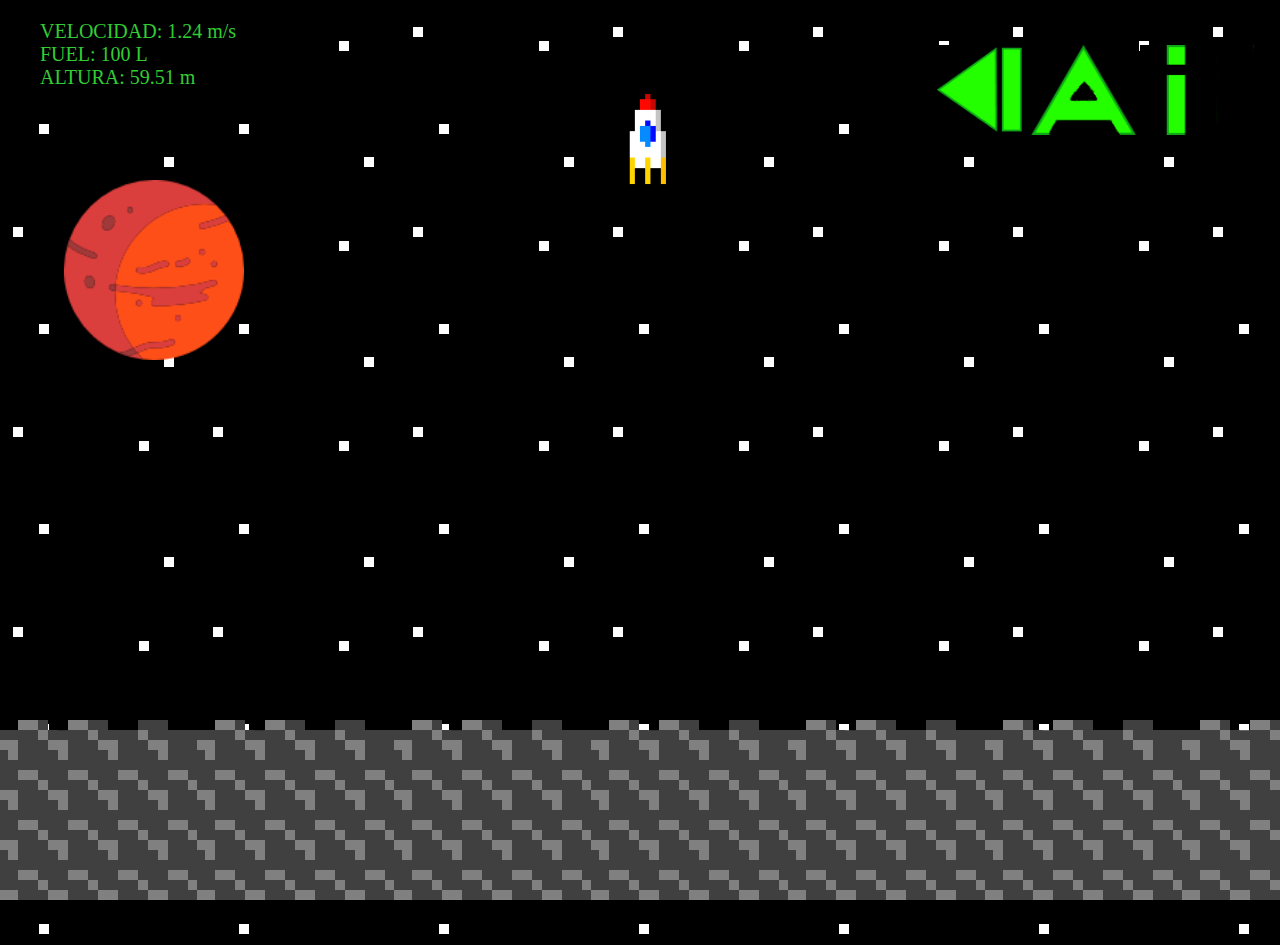
<file: lunar-landing-javascript-master/indent/index.html>
<!DOCTYPE html>
<html>
	<head>
 		<title></title>
 		<meta name="description" content="">
 		<meta name="viewport" content="width=device-width, initial-scale=1.0">
 		<link rel='stylesheet' media='screen and (min-width: 961px)' href='css/d.css'>
 		<link rel='stylesheet' media='screen and (max-width: 960px)' href='css/m.css'>
 		<script src="js/js.js"></script>
	</head>
	<body>

		
 		<div id="nave">
 			<img id="coheteapagado" src=".\img\coheteapagado.png">
 			<img id="coheteencendido" src=".\img\coheteencendido.png">
 		</div>
 		
 		
 		<div id="showm"><img id="instrucciones2" src=".\img\instrucciones2.png"></div>
 		<div id="showm2"><img id="about2" src=".\img\about2.png"></div>
 		<div id="restart2"><img id="restart2" src=".\img\restart2.png"></div>

 			<ul id="cpanel">
  				<li>VELOCIDAD: <span id="velocidad"></span> m/s</li>
  				<li>FUEL: <span id="fuel">100</span> L</li>
  				<li>ALTURA: <span id="altura">70</span> m</li>
 			</ul>
 		
 		
 		<div class="b">
 			

 		</div>
 		
 		<div class="c">
 		<div id="hidem">Salir del menú</div>
 			<br/>
 			<p id="inst">
			Este juego consiste en hacer aterrizar el cohete en la superficie lunar sin que se estrelle. Para lograrlo, tienes que controlar la velocidad a la que cae el cohete, activando el motor para frenar la caída.
			Para ganar hay que tocar el suelo antes de que se acabe el combustible, o incluso después de que se acabe, siempre y cuando el cohete caiga a la velocidad adecuada, si cae demasiado rápido (más de 2m/s) el cohete explota y pierdes.
			Para activar el motor debes pulsar el la pantalla, y para soltarlo volver a pulsar.
			Mucha suerte!
			</p>

			<div id="menu">
  				
				<img id="restart" src=".\img\restart.png">
				<img id="about" src=".\img\about.png">
				<img id="i" src=".\img\instrucciones.png"> 
 			</div>
 		</div>
 		<div class="z">
 			
 			<div id="hidem2">Salir del menú</div>
 			<br/>
 			<p id="abo">
			Este juego a sido creado y diseñado por el programador Marc Reus Martí, junto con la ayuda de los alumnos de la clase 1ºDAM y su profesor de LLM.
			Las imágenes pertenecen a páginas de imágenes sin copyright (como pixabay o freeimages), y la información consultada para escribir el código mayoritariamente ha sido encontrada en la página web http://www.w3schools.com.
			</p>
 		</div>
 		<div class="d">
 			
 		</div>

 		<div class="e">
 			<img src=".\img\mars.png">
 		</div>
 		<div id="ganado">
 			<img src=".\img\ganado.PNG">
 		</div>

 		<div id="gameover">
 			<img id="gameoverimg" src=".\img\gameover.PNG">
 		</div>
 		<div id="instrucciones">
 			<p id="in">
 			Este juego consiste en hacer aterrizar el cohete en la superficie lunar sin que se estrelle. Para lograrlo, tienes que controlar la velocidad a la que cae el cohete, activando el motor para frenar la caída.
			Para ganar hay que tocar el suelo antes de que se acabe el combustible, o incluso después de que se acabe, siempre y cuando el cohete caiga a la velocidad adecuada, si cae demasiado rápido (más de 2m/s) el cohete explota y pierdes.
			Para activar el motor debes clicar en la barra espaciadora, y para apagarlo debes soltar ese botón.
			Mucha suerte!
			</p>
 		</div>

 		<div id="acercade">
 			<p id="ac">
 			Este juego a sido creado y diseñado por el programador Marc Reus Martí, junto con la ayuda de los alumnos de la clase 1ºDAM y su profesor de LLM.
			Las imágenes pertenecen a páginas de imágenes sin copyright (como pixabay o freeimages), y la información consultada para escribir el código mayoritariamente ha sido encontrada en la página web http://www.w3schools.com.
			</p>
 		</div>

 		
		</body>
</html>
</file>
<file: lunar-landing-javascript-master/indent/css/d.css>
body{
	overflow:hidden;
	background-image: url("../img/space.png");
	margin: 0px;
}
,html{height:100%;padding:0px;margin:0px;}


.c,.z{display:block !important}
.a,.b,.c{display:inline-block;width:33.33%;height:100%;float:left;}
.d{
	position: absolute;
    bottom: 0%;
    width: 100%;
    height: 20%;
    background-image: url("../img/moon.png");
	background-repeat: repeat;
}	

#cpanel{
	width: 250px;
	height: 100px;
	left:20px;
	background-color: black;
	color: #33cc33;
	font-size: 20px;
	list-style: none;
}


#menu{
 	position: absolute;
 	height: 100%;
 	right: 2%;
 	top: 5%;

}
#menu img{
	height: 10%;
	background-color: black;
}

#nave{ 	text-align: center;
 	position: fixed;
 	top: 10%;
 	width: 100%;
 	height: 20%;


 }

#coheteapagado { height: 50%; margin: auto;}

#coheteencendido { height: 50%; margin: auto;}


#hidem,#showm,#shown2,#about2,#instrucciones2,#restart2{display:none}

.e{
	position: fixed;
	top:20%;
	height: 20%;
	left:5%;
}

.e img{
	height: 100%;
}

#instrucciones{
	display: none;
	position: absolute;
	top: 25%;
	bottom: 25%;
	left: 25%;
	right: 25%;
	overflow: auto;
	text-align: justify;
	color: white;
	background-color: black;
	font-size: 20px;
	border-color: #33cc33;
	border-style: solid;
}
#instrucciones p{
	margin-left: 5%;
	margin-right: 5%;
	margin-top: 5%;
	margin-bottom: 5%;
}

#acercade{
	display: none;
	position: absolute;
	top: 25%;
	bottom: 25%;
	left: 25%;
	right: 25%;
	overflow: auto;
	text-align: justify;
	color: white;
	background-color: black;
	font-size: 20px;
	border-color: #33cc33;
	border-style: solid;
}
#acercade p{
	margin-left: 5%;
	margin-right: 5%;
	margin-top: 5%;
	margin-bottom: 5%;
}


#ganado{
position: fixed;
left: 25%;
top:30%;
display: none;
}


#ganado img{
height: 100%;
}

#gameover{
position: fixed;
left: 34%;
top:30%;
display: none;
}


#gameover img{
height: 100%;
}

#panelver{
	display: none;
}

#restartmovil{
	display: none;
}

#hidem{
	display: none;
}

#hidem2{
	display: none;
}

#inst{
	display: none;
}

#abo{
	display: none;
}
</file>
<file: lunar-landing-javascript-master/indent/css/m.css>
body{
	background-image: url("../img/space.png");
	margin: 0px;
}

html{height:100%;padding:0px;margin:0px;}

.b{background-color:red;width:100%;height:100%;overflow:hidden;}
.c{position:fixed;
	top:5px;
	bottom:5px;
	left:10px;
	right:10px;
	display:none;
	z-index:1;
	overflow: auto;
	text-align: justify;
	color: white;
	background-color: black;
	font-size: 30px;
	font-family: arial
	}
.z{position:fixed;
	top:5px;
	bottom:5px;
	left:10px;
	right:10px;
	display:none;
	z-index:1;
	overflow: auto;
	text-align: justify;
	color: white;
	background-color: black;
	font-size: 30px;
	font-family: arial
	}
.d{
	position: absolute;
    bottom: 0%;
    width: 100%;
    height: 17.9%;
    background-image: url("../img/moon.png");
	background-repeat: repeat;
}

#nave{
	text-align: center;
 	position: fixed;
 	top: 10%;
 	width: 100%;
 	height: 15%;

 	

 }

#coheteapagado { height: 80%; margin: auto;}

#coheteencendido { height: 80%;margin: auto;}


#hidem{
	float:right
}
#hidem2{
	float:right
}

#showm{
	float:right
}
.e{
	position: fixed;
	top:20%;
	height: 13%;
	left:5%;
	
}

.e img{
	height: 100%;
}

#restart{
	display: none;
}

#about{
	display: none;
}

#i{
	display: none;
}

#ganado{
position: fixed;
top:40%;
width: 100%;
height: 10%;
display: none;
}

#ganado img{
width: 100%;
height: 100%;	
}

#gameover{
position: fixed;
top:40%;
width: 100%;
height: 20%;
display: none;
}


#gameover img{
width: 100%;
height: 100%;
}

#instruciones{
	display: none;
}

#acercade{
	display: none;
}


#cpanel{
	left: 0px;
	position: fixed;
	list-style: none;
	font-size: 15px;	
	color: #33cc33;
	margin-left: 0px;
	background-color: black;
}
#cpanel ul{
	left: 0;
	top:0;
	margin-top: 2px;
	font-family: arial;
}

#instrucciones2{
	position: fixed;
	top:2%;
	right:2%;
	height: 8%;
}

#about2{
	position: fixed;
	top:12%;
	right:6%;
	height: 8%;
}

#restart2{
	position: fixed;
	top:22%;
	right:8%;
	height: 8%;
}
</file>
